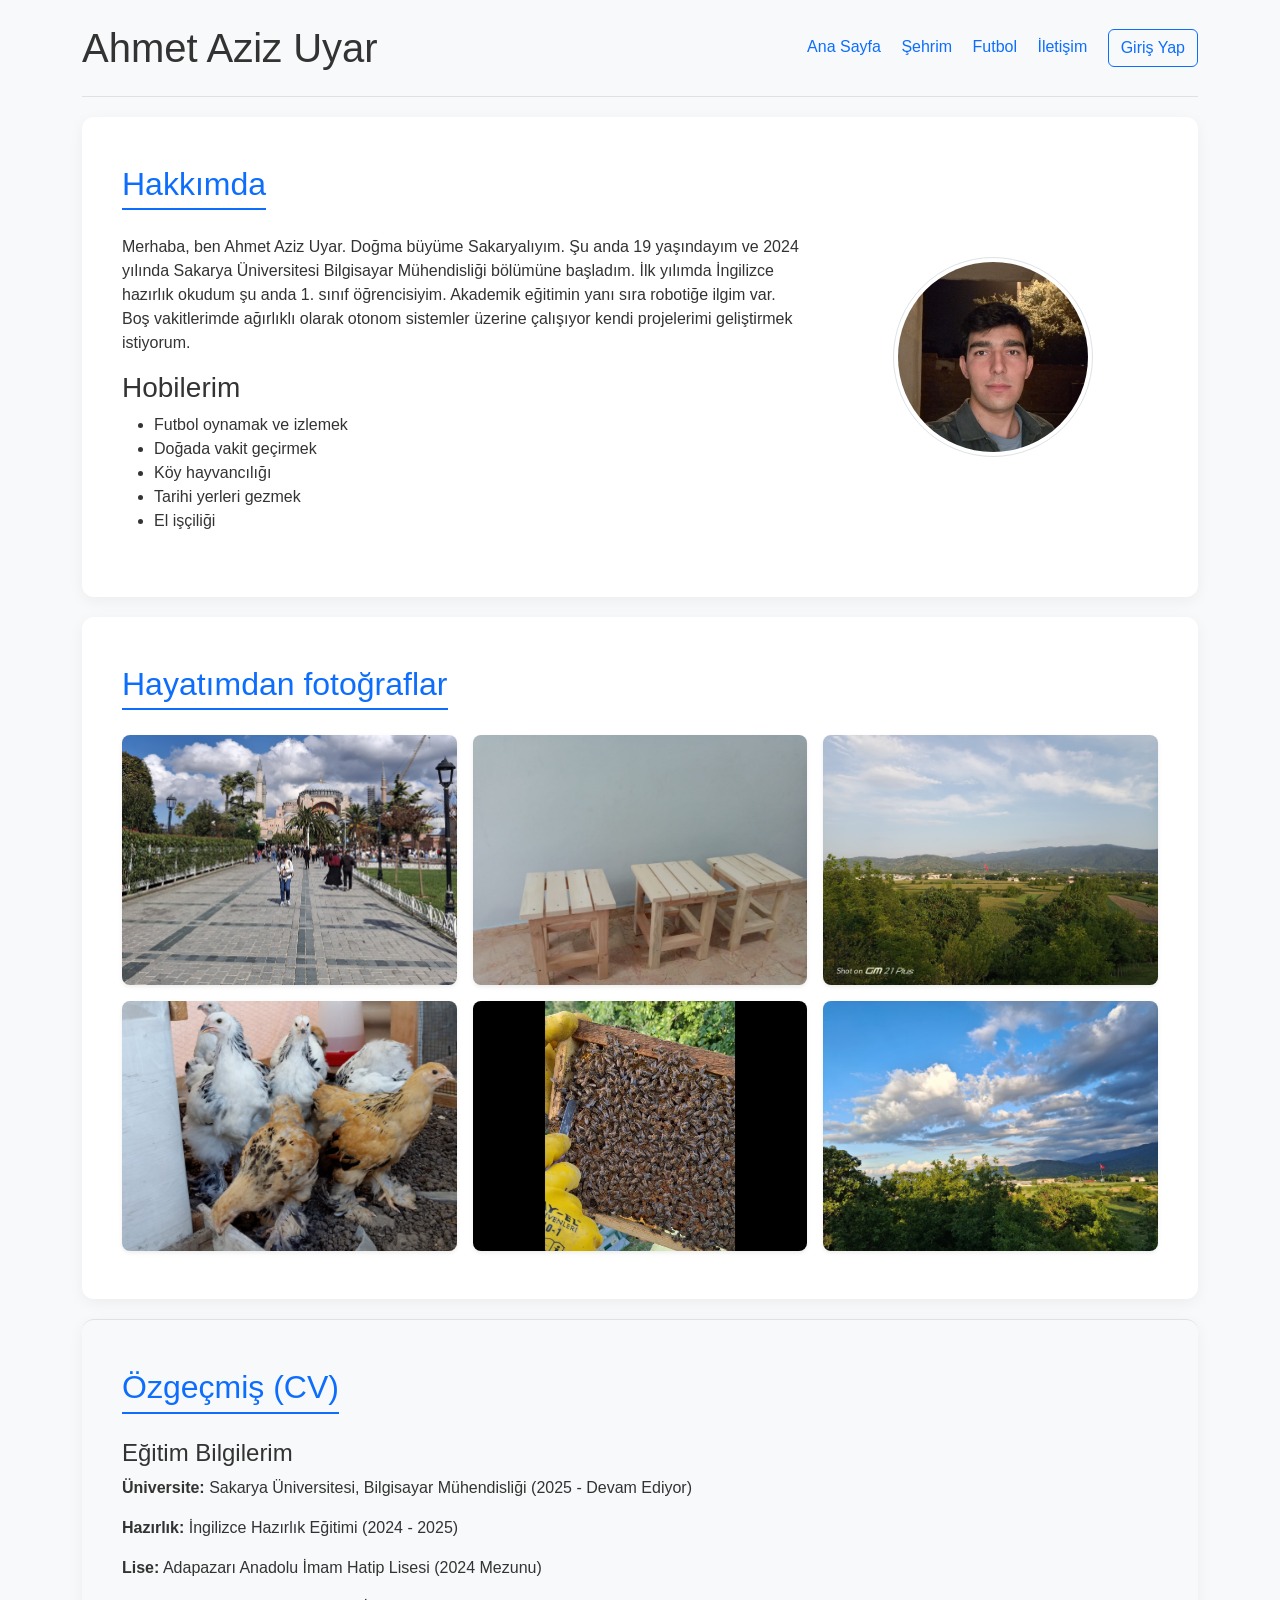
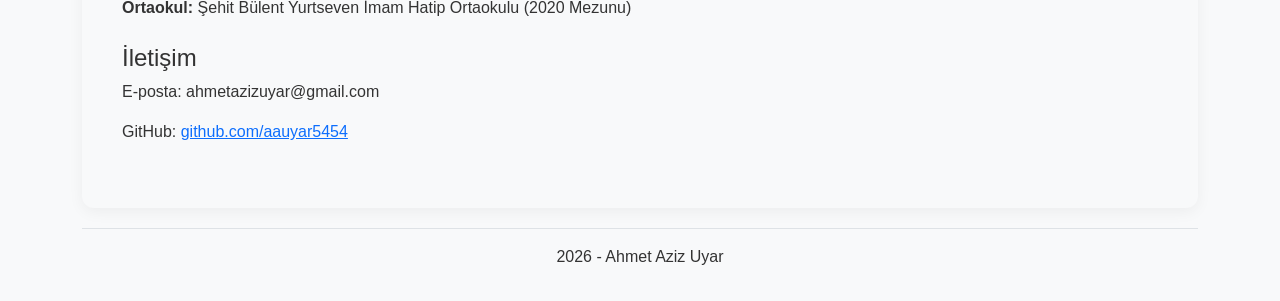
<file: index.html>
﻿<!DOCTYPE html>
<html lang="tr">
<head>
    <meta charset="UTF-8">
    <title>Ahmet Aziz Uyar - Web Projesi</title>
    <!-- Bootstrap bağlantısı -->
    <link href="https://cdn.jsdelivr.net/npm/bootstrap@5.3.0/dist/css/bootstrap.min.css" rel="stylesheet">
    <script src="https://cdn.jsdelivr.net/npm/bootstrap@5.3.0/dist/js/bootstrap.bundle.min.js"></script>
    <!-- Kendi stil dosyam -->
    <link rel="stylesheet" href="style.css">
    <style>
        /* Yeni eklenen fotoğrafların aynı boyutta ve düzgün görünmesi için */
        .gallery-img {
            height: 250px;
            object-fit: cover;
            border-radius: 8px;
            width: 100%;
        }
    </style>
</head>
<body class="container">

    <!-- Üst menü -->
    <header class="py-4 border-bottom d-flex justify-content-between align-items-center">
        <h1 class="m-0">Ahmet Aziz Uyar</h1>
        <nav>
            <a href="index.html" class="text-decoration-none me-3">Ana Sayfa</a>
            <a href="sehrim.html" class="text-decoration-none me-3">Şehrim</a>
            <a href="futbol.html" class="text-decoration-none me-3">Futbol</a>
            <a href="iletisim.html" class="text-decoration-none me-3">İletişim</a>
            <a href="login.html" class="btn btn-outline-primary">Giriş Yap</a>
        </nav>
    </header>

    <!-- Kişisel bilgilerim ve hobilerim -->
    <section id="hakkimda" class="py-5">
        <div class="row align-items-center">
            <div class="col-md-8">
                <h2>Hakkımda</h2>
                <p>Merhaba, ben Ahmet Aziz Uyar. Doğma büyüme Sakaryalıyım. Şu anda 19 yaşındayım ve 2024 yılında Sakarya Üniversitesi Bilgisayar Mühendisliği bölümüne başladım.
                     İlk yılımda İngilizce hazırlık okudum şu anda 1. sınıf öğrencisiyim. Akademik eğitimin yanı sıra robotiğe ilgim var.
                     Boş vakitlerimde ağırlıklı olarak otonom sistemler üzerine çalışıyor kendi projelerimi geliştirmek istiyorum.</p>
                    
                <h3>Hobilerim</h3>
                <ul>
                    <li>Futbol oynamak ve izlemek </li>
                    <li>Doğada vakit geçirmek</li>
                    <li>Köy hayvancılığı</li>
                    <li>Tarihi yerleri gezmek</li>
                    <li>El işçiliği</li>         
                </ul>
            </div>
            <!-- Fotoğraf Kısmı -->
            <div class="col-md-4 text-center">
                <img src="img/kendi_fotom.jpeg" class="rounded-circle img-thumbnail profile-img" alt="Ahmet Aziz Uyar" style="width: 200px; height: 200px; object-fit: cover;">
            </div>
        </div>
    </section>

    <!-- Fotoğraflar Bölümü -->
    <section id="fotograflar" class="py-5">
        <h2>Hayatımdan fotoğraflar</h2>
        <div class="row g-3">
            <div class="col-md-4 col-sm-6">
                <img src="img/photo1.jpeg" class="gallery-img shadow-sm" alt="Fotoğraf 1">
            </div>
            <div class="col-md-4 col-sm-6">
                <img src="img/photo2.jpeg" class="gallery-img shadow-sm" alt="Fotoğraf 2">
            </div>
            <div class="col-md-4 col-sm-6">
                <img src="img/photo3.jpeg" class="gallery-img shadow-sm" alt="Fotoğraf 3">
            </div>
            <div class="col-md-4 col-sm-6">
                <img src="img/photo4.jpeg" class="gallery-img shadow-sm" alt="Fotoğraf 4">
            </div>
            <div class="col-md-4 col-sm-6">
                <img src="img/photo5.jpeg" class="gallery-img shadow-sm" alt="Fotoğraf 5">
            </div>
            <div class="col-md-4 col-sm-6">
                <img src="img/photo6.jpeg" class="gallery-img shadow-sm" alt="Fotoğraf 6">
            </div>
        </div>
    </section>

    <!-- Eğitim geçmişim -->
    <section id="ozgecmis" class="py-5 border-top bg-light">
        <h2>Özgeçmiş (CV)</h2>
        <article class="mb-4">
            <h4>Eğitim Bilgilerim</h4>
            <p><strong>Üniversite:</strong> Sakarya Üniversitesi, Bilgisayar Mühendisliği (2025 - Devam Ediyor)</p>
            <p><strong>Hazırlık:</strong> İngilizce Hazırlık Eğitimi (2024 - 2025)</p>
            <p><strong>Lise:</strong> Adapazarı Anadolu İmam Hatip Lisesi (2024 Mezunu)</p>
            <p><strong>Ortaokul:</strong> Şehit Bülent Yurtseven İmam Hatip Ortaokulu (2020 Mezunu)</p>
        </article>

        <article>
            <h4>İletişim</h4>
            <p>E-posta: ahmetazizuyar@gmail.com</p>
            <p>GitHub: <a href="https://github.com/aauyar5454" target="_blank">github.com/aauyar5454</a></p>
        </article>
    </section>

    <footer class="py-3 text-center border-top">
        <p>2026 - Ahmet Aziz Uyar</p>
    </footer>

</body>
</html>
</file>
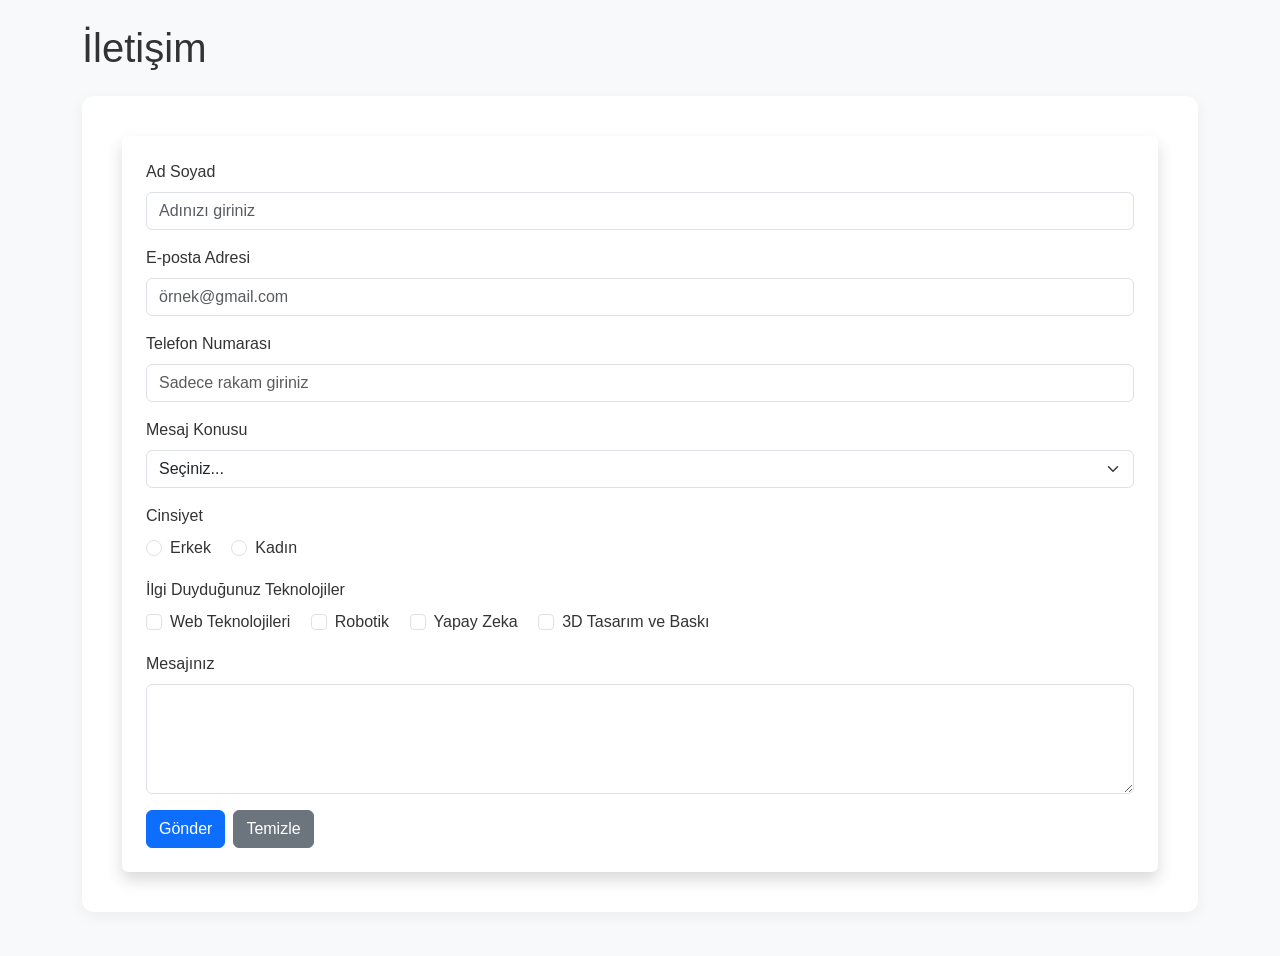
<file: contact.html>
<!DOCTYPE html>
<html lang="tr">
<head>
    <meta charset="UTF-8">
    <title>İletişim - Ahmet Aziz Uyar</title>
    <link href="https://cdn.jsdelivr.net/npm/bootstrap@5.3.0/dist/css/bootstrap.min.css" rel="stylesheet">
    <link rel="stylesheet" href="style.css">
</head>
<body class="container py-4">
    <header class="mb-4">
        <h1>İletişim</h1>
    </header>

    <main class="box-grid">
        <section class="content-box">
            <form id="contactForm" action="gonder.php" method="POST" class="shadow p-4 rounded bg-white">
                <div class="mb-3">
                    <label for="name" class="form-label">Ad Soyad</label>
                    <input type="text" class="form-control" id="name" name="name" placeholder="Adınızı giriniz">
                </div>

                <div class="mb-3">
                    <label for="email" class="form-label">E-posta Adresi</label>
                    <input type="email" class="form-control" id="email" name="email" placeholder="örnek@gmail.com">
                </div>

                <div class="mb-3">
                    <label for="phone" class="form-label">Telefon Numarası</label>
                    <input type="text" class="form-control" id="phone" name="phone" placeholder="Sadece rakam giriniz">
                </div>

                <div class="mb-3">
                    <label for="subject" class="form-label">Mesaj Konusu</label>
                    <select class="form-select" id="subject" name="subject">
                        <option value="">Seçiniz...</option>
                        <option value="bilgi">Bilgi Almak İstiyorum</option>
                        <option value="proje">Proje Hakkında</option>
                        <option value="diger">Diğer</option>
                    </select>
                </div>

                <div class="mb-3">
                    <label class="form-label d-block">Cinsiyet</label>
                    <div class="form-check form-check-inline">
                        <input class="form-check-input" type="radio" name="gender" id="erkek" value="erkek">
                        <label class="form-check-label" for="erkek">Erkek</label>
                    </div>
                    <div class="form-check form-check-inline">
                        <input class="form-check-input" type="radio" name="gender" id="kadin" value="kadin">
                        <label class="form-check-label" for="kadin">Kadın</label>
                    </div>
                </div>

                <div class="mb-3">
                    <label class="form-label d-block">İlgi Duyduğunuz Teknolojiler</label>
                    <div class="form-check form-check-inline">
                        <input class="form-check-input" type="checkbox" name="interest[]" id="web" value="web">
                        <label class="form-check-label" for="web">Web Teknolojileri</label>
                    </div>
                    <div class="form-check form-check-inline">
                        <input class="form-check-input" type="checkbox" name="interest[]" id="robot" value="robot">
                        <label class="form-check-label" for="robot">Robotik</label>
                    </div>
                    <div class="form-check form-check-inline">
                        <input class="form-check-input" type="checkbox" name="interest[]" id="ai" value="ai">
                        <label class="form-check-label" for="ai">Yapay Zeka</label>
                    </div>
                    <div class="form-check form-check-inline">
                        <input class="form-check-input" type="checkbox" name="interest[]" id="3d" value="3d">
                        <label class="form-check-label" for="3d">3D Tasarım ve Baskı</label>
                    </div>
                </div>

                <div class="mb-3">
                    <label for="message" class="form-label">Mesajınız</label>
                    <textarea class="form-control" id="message" name="message" rows="4"></textarea>
                </div>

                <div class="d-grid gap-2 d-md-flex justify-content-md-start">
                    <button type="submit" class="btn btn-primary">Gönder</button>
                    <button type="reset" class="btn btn-secondary">Temizle</button>
                </div>
            </form>
        </section>
    </main>
</body>
</html>
</file>
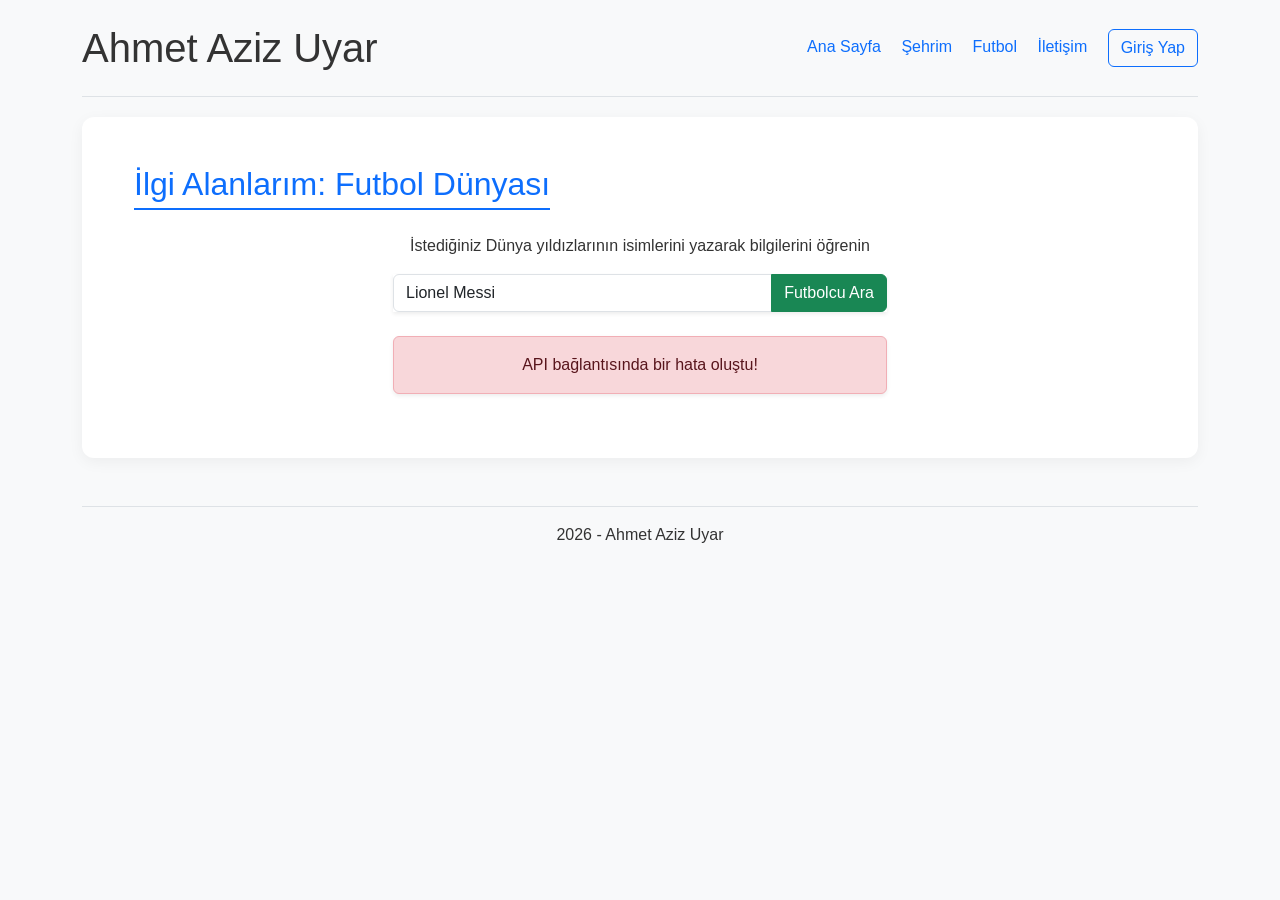
<file: futbol.html>
<!DOCTYPE html>
<html lang="tr">
<head>
    <meta charset="UTF-8">
    <title>Futbol Dünyası - Ahmet Aziz Uyar</title>
    <!-- Bootstrap bağlantısı -->
    <link href="https://cdn.jsdelivr.net/npm/bootstrap@5.3.0/dist/css/bootstrap.min.css" rel="stylesheet">
    <script src="https://cdn.jsdelivr.net/npm/bootstrap@5.3.0/dist/js/bootstrap.bundle.min.js"></script>
    <!-- Kendi stil dosyam -->
    <link rel="stylesheet" href="style.css">
</head>
<body class="container">

    <!-- Üst menü -->
    <header class="py-4 border-bottom d-flex justify-content-between align-items-center">
        <h1 class="m-0">Ahmet Aziz Uyar</h1>
        <nav>
            <a href="index.html" class="text-decoration-none me-3">Ana Sayfa</a>
            <a href="sehrim.html" class="text-decoration-none me-3">Şehrim</a>
            <a href="futbol.html" class="text-decoration-none me-3">Futbol</a>
            <a href="iletisim.html" class="text-decoration-none me-3">İletişim</a>
            <a href="login.html" class="btn btn-outline-primary">Giriş Yap</a>
        </nav>
    </header>

    <!-- Futbol arama alanı -->
    <section id="ilgi-alanlarim" class="py-5">
        <div class="container">
            <h2 class="text-center mb-4">İlgi Alanlarım: Futbol Dünyası</h2>
            <div class="row justify-content-center">
                <div class="col-md-6 text-center">
                    <p>İstediğiniz Dünya yıldızlarının isimlerini yazarak bilgilerini öğrenin</p>
                    
                    <div class="input-group mb-3 shadow-sm">
                        <input type="text" id="playerName" class="form-control" placeholder="Örn: Lionel Messi, Cristiano Ronaldo, Icardi..." value="Lionel Messi">
                        <button class="btn btn-success" type="button" onclick="fetchPlayerData()">Futbolcu Ara</button>
                    </div>
                    
                    <div id="apiResult" class="mt-4"></div>
                </div>
            </div>
        </div>
    </section>

    <!-- Sayfa altı -->
    <footer class="py-3 text-center border-top mt-5">
        <p>2026 - Ahmet Aziz Uyar</p>
    </footer>

    <!-- Api bağlantı scripti -->
    <script>
        function fetchPlayerData() {
            const playerInput = document.getElementById('playerName').value;
            const resultDiv = document.getElementById('apiResult');

            if(playerInput === "") {
                resultDiv.innerHTML = '<div class="alert alert-warning">Lütfen bir futbolcu adı girin!</div>';
                return;
            }

            resultDiv.innerHTML = '<div class="spinner-border text-success" role="status"></div><p class="mt-2">Veriler çekiliyor...</p>';

            fetch(`https://www.thesportsdb.com/api/v1/json/3/searchplayers.php?p=${playerInput}`)
                .then(response => response.json())
                .then(data => {
                    if (data.player && data.player.length > 0) {
                        const player = data.player[0]; 
                        const imageUrl = player.strThumb ? player.strThumb : 'https://via.placeholder.com/300x300?text=Fotograf+Yok';
                        
                        resultDiv.innerHTML = `
                            <div class="card shadow border-0 mx-auto" style="max-width: 18rem; border-radius: 15px;">
                                <img src="${imageUrl}" class="card-img-top rounded-top" alt="${player.strPlayer}">
                                <div class="card-body bg-dark text-white rounded-bottom">
                                    <h5 class="card-title text-success fw-bold">${player.strPlayer}</h5>
                                    <ul class="list-unstyled mb-0 text-start">
                                        <li><strong>Takım:</strong> ${player.strTeam || 'Bilinmiyor'}</li>
                                        <li><strong>Milli Takım:</strong> ${player.strNationality}</li>
                                        <li><strong>Mevki:</strong> ${player.strPosition}</li>
                                        <li><strong>Doğum Tarihi:</strong> ${player.dateBorn || 'Bilinmiyor'}</li>
                                    </ul>
                                </div>
                            </div>
                        `;
                    } else {
                        resultDiv.innerHTML = '<div class="alert alert-danger shadow-sm">Oyuncu bulunamadı. Lütfen İngilizce karakterlerle veya tam adıyla tekrar deneyin.</div>';
                    }
                })
                .catch(error => {
                    resultDiv.innerHTML = '<div class="alert alert-danger shadow-sm">API bağlantısında bir hata oluştu!</div>';
                });
        }

        document.addEventListener("DOMContentLoaded", function() {
            fetchPlayerData();
        });
    </script>

</body>
</html>
</file>
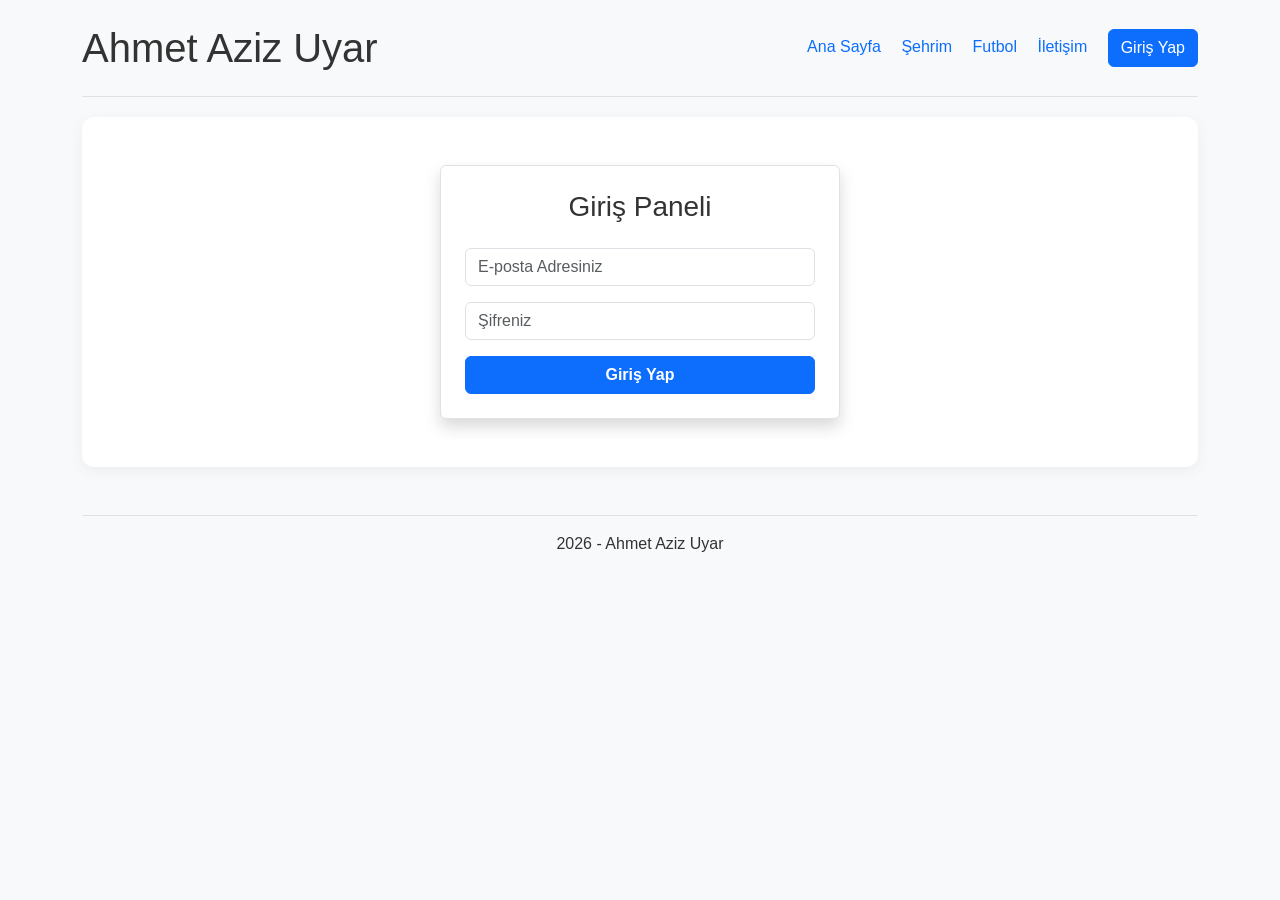
<file: login.html>
<!DOCTYPE html>
<html lang="tr">
<head>
    <meta charset="UTF-8">
    <title>Giriş Yap - Ahmet Aziz Uyar</title>
    <!-- Bootstrap bağlantısı -->
    <link href="https://cdn.jsdelivr.net/npm/bootstrap@5.3.0/dist/css/bootstrap.min.css" rel="stylesheet">
    <script src="https://cdn.jsdelivr.net/npm/bootstrap@5.3.0/dist/js/bootstrap.bundle.min.js"></script>
    <!-- Kendi stil dosyam -->
    <link rel="stylesheet" href="style.css">
</head>
<body class="container">

    <!-- Üst menü -->
    <header class="py-4 border-bottom d-flex justify-content-between align-items-center">
        <h1 class="m-0">Ahmet Aziz Uyar</h1>
        <nav>
            <a href="index.html" class="text-decoration-none me-3">Ana Sayfa</a>
            <a href="sehrim.html" class="text-decoration-none me-3">Şehrim</a>
            <a href="futbol.html" class="text-decoration-none me-3">Futbol</a>
            <a href="iletisim.html" class="text-decoration-none me-3">İletişim</a>
            <a href="login.html" class="btn btn-primary">Giriş Yap</a>
        </nav>
    </header>

    <!-- Giriş Formu Bölümü -->
    <section class="py-5 d-flex justify-content-center">
        <div class="border shadow p-4 bg-white rounded" style="width: 100%; max-width: 400px;">
            <h3 class="text-center mb-4">Giriş Paneli</h3>
            
            <form action="login.php" method="POST" onsubmit="return kontrol()">
                <div class="mb-3">
                    <input type="text" name="email" id="email" class="form-control" placeholder="E-posta Adresiniz">
                </div>
                <div class="mb-3">
                    <input type="password" name="password" id="pass" class="form-control" placeholder="Şifreniz">
                </div>
                <button type="submit" class="btn btn-primary w-100 fw-bold">Giriş Yap</button>
            </form>
            
        </div>
    </section>

    <!-- Sayfa Altı -->
    <footer class="py-3 text-center border-top mt-5">
        <p>2026 - Ahmet Aziz Uyar</p>
    </footer>

    <!-- Form Kontrol Scripti -->
    <script>
    function kontrol() {
        var mail = document.getElementById("email").value;
        var sifre = document.getElementById("pass").value;
        
        // Mail formatı kontrolü için  filtre
        var filtre = /^[a-zA-Z0-9._-]+@[a-zA-Z0-9.-]+\.[a-zA-Z]{2,4}$/;

        if (mail == "" || sifre == "") {
            alert("Lütfen tüm alanları doldurunuz!");
            return false;
        }
        if (!filtre.test(mail)) {
            alert("Geçerli bir e-posta adresi giriniz!");
            return false;
        }
        return true;
    }
    </script>
</body>
</html>
</file>
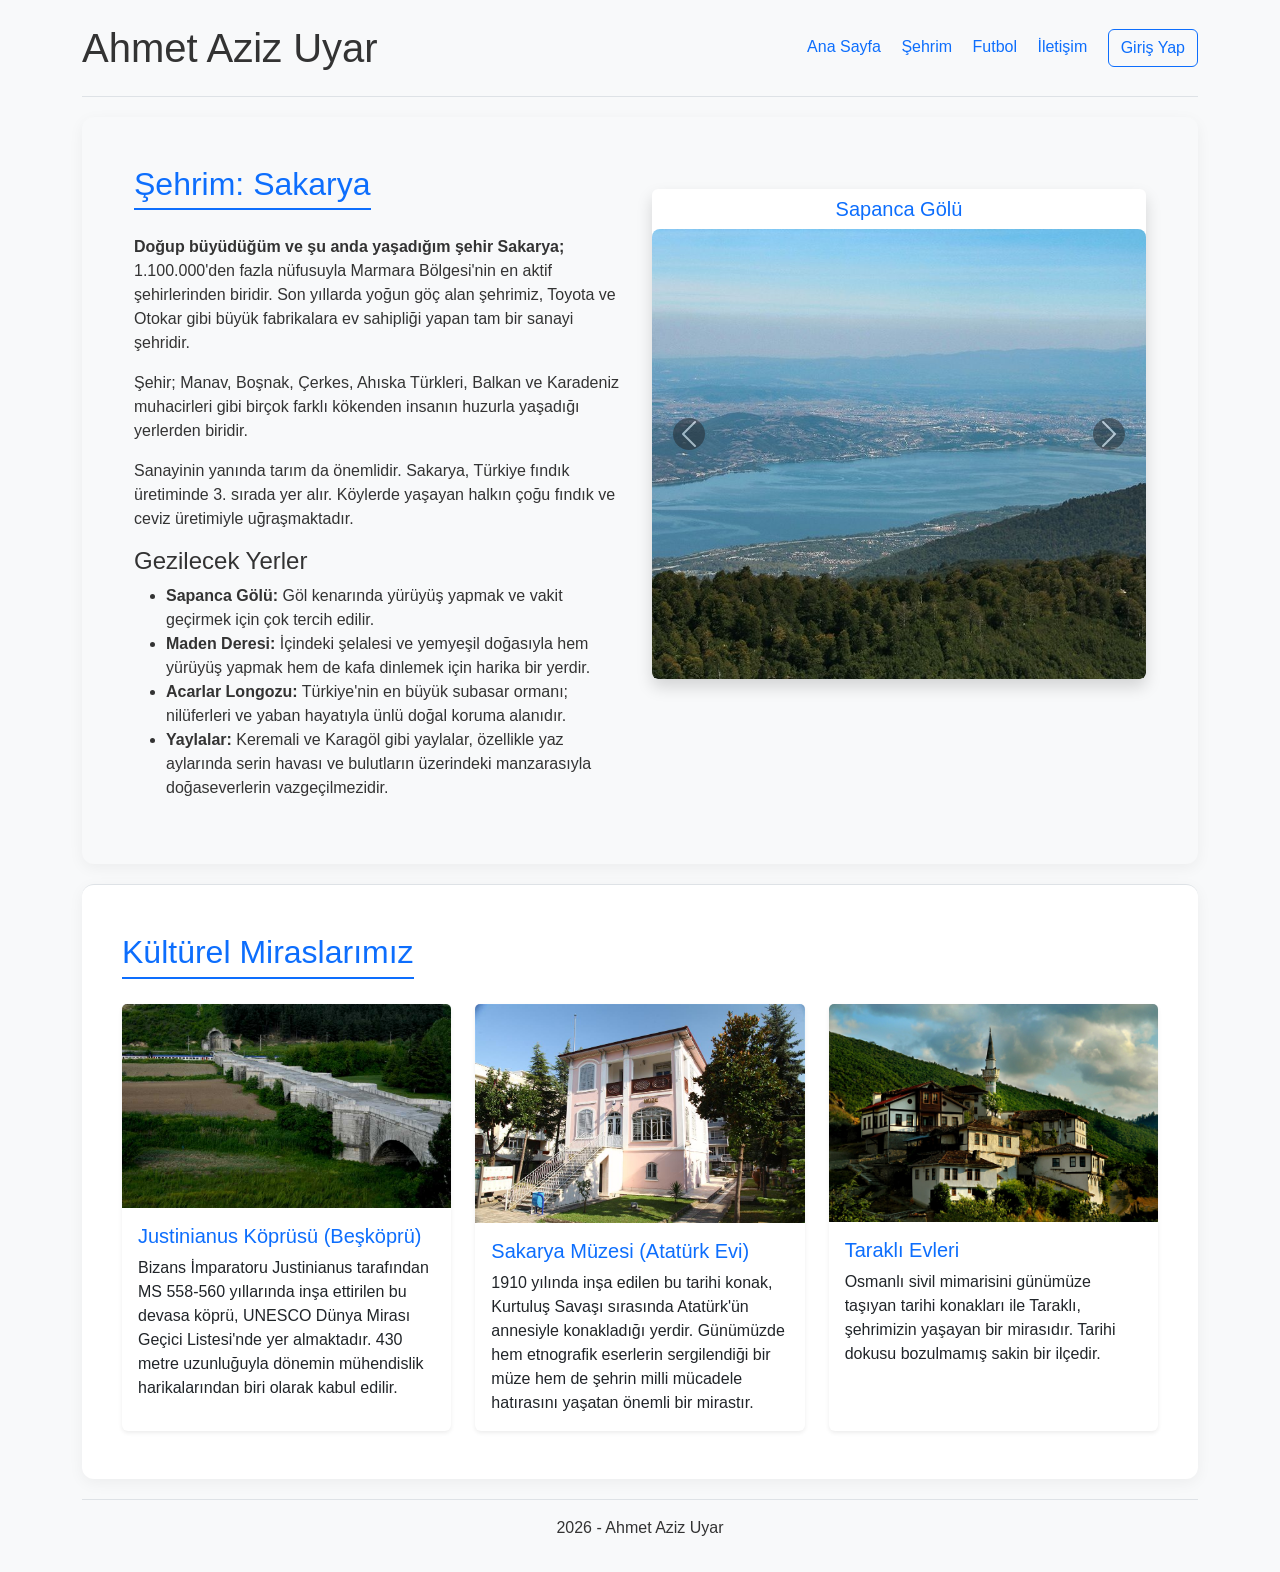
<file: sehrim.html>
<!DOCTYPE html>
<html lang="tr">
<head>
    <meta charset="UTF-8">
    <title>Şehrim - Ahmet Aziz Uyar</title>
    <!-- Bootstrap bağlantısı -->
    <link href="https://cdn.jsdelivr.net/npm/bootstrap@5.3.0/dist/css/bootstrap.min.css" rel="stylesheet">
    <script src="https://cdn.jsdelivr.net/npm/bootstrap@5.3.0/dist/js/bootstrap.bundle.min.js"></script>
    <!-- Kendi stil dosyam -->
    <link rel="stylesheet" href="style.css">
</head>
<body class="container">

    <!-- Başlık ve Menü Aynı Hizada -->
    <header class="py-4 border-bottom d-flex justify-content-between align-items-center">
        <h1 class="m-0">Ahmet Aziz Uyar</h1>
        <nav>
            <a href="index.html" class="text-decoration-none me-3">Ana Sayfa</a>
            <a href="sehrim.html" class="text-decoration-none me-3">Şehrim</a>
            <a href="futbol.html" class="text-decoration-none me-3">Futbol</a>
            <a href="iletisim.html" class="text-decoration-none me-3">İletişim</a>
            <a href="login.html" class="btn btn-outline-primary">Giriş Yap</a>
        </nav>
    </header>

    <!-- Yaşadığım şehir Sakarya hakkında bilgiler -->
    <section id="sehrim" class="py-5 bg-light">
        <div class="container">
            <div class="row align-items-start">
                <div class="col-md-6">
                    <h2>Şehrim: Sakarya</h2>
                    <p><strong>Doğup büyüdüğüm ve şu anda yaşadığım şehir Sakarya;</strong> 1.100.000'den fazla nüfusuyla Marmara Bölgesi'nin en aktif şehirlerinden biridir. Son yıllarda yoğun göç alan şehrimiz, Toyota ve Otokar gibi büyük fabrikalara ev sahipliği yapan tam bir sanayi şehridir.</p>
                    <p>Şehir; Manav, Boşnak, Çerkes, Ahıska Türkleri, Balkan ve Karadeniz muhacirleri gibi birçok farklı kökenden insanın huzurla yaşadığı yerlerden biridir.</p>
                    <p>Sanayinin yanında tarım da önemlidir. Sakarya, Türkiye fındık üretiminde 3. sırada yer alır. Köylerde yaşayan halkın çoğu fındık ve ceviz üretimiyle uğraşmaktadır.</p>
                    
                    <h4>Gezilecek Yerler</h4>
                    <ul>
                        <li><strong>Sapanca Gölü:</strong> Göl kenarında yürüyüş yapmak ve vakit geçirmek için çok tercih edilir.</li>
                        <li><strong>Maden Deresi:</strong> İçindeki şelalesi ve yemyeşil doğasıyla hem yürüyüş yapmak hem de kafa dinlemek için harika bir yerdir.</li>
                        <li><strong>Acarlar Longozu:</strong> Türkiye'nin en büyük subasar ormanı; nilüferleri ve yaban hayatıyla ünlü doğal koruma alanıdır.</li>
                        <li><strong>Yaylalar:</strong> Keremali ve Karagöl gibi yaylalar, özellikle yaz aylarında serin havası ve bulutların üzerindeki manzarasıyla doğaseverlerin vazgeçilmezidir.</li>
                    </ul>
                </div>

                <!-- Şehir görselleri için slider -->
                <div class="col-md-6 mt-4">
                    <div id="sakaryaSlider" class="carousel slide" data-bs-ride="carousel">
                        <div class="carousel-inner shadow rounded bg-white">
                            
                            <!-- Sapanca Gölü -->
                            <div class="carousel-item active">
                                <div class="text-center py-2">
                                    <h5 class="m-0 text-primary">Sapanca Gölü</h5>
                                </div>
                                <img src="img/sapanca.jpg" class="d-block w-100 rounded-bottom" alt="Sapanca Gölü">
                            </div>

                            <!-- Maden Deresi -->
                            <div class="carousel-item">
                                <div class="text-center py-2">
                                    <h5 class="m-0 text-primary">Maden Deresi</h5>
                                </div>
                                <img src="img/madend.jpg" class="d-block w-100 rounded-bottom" alt="Maden Deresi">
                            </div>

                            <!-- Acarlar Longozu -->
                            <div class="carousel-item">
                                <div class="text-center py-2">
                                    <h5 class="m-0 text-primary">Acarlar Longozu</h5>
                                </div>
                                <img src="img/acarlar_longozu.jpg" class="d-block w-100 rounded-bottom" alt="Acarlar Longozu">
                            </div>

                            <!-- Karagöl Yaylası -->
                            <div class="carousel-item">
                                <div class="text-center py-2">
                                    <h5 class="m-0 text-primary">Karagöl Yaylası</h5>
                                </div>
                                <img src="img/karagol.jpg" class="d-block w-100 rounded-bottom" alt="Karagöl Yaylası">
                            </div>

                            <!-- Keremali Yaylası -->
                            <div class="carousel-item">
                                <div class="text-center py-2">
                                    <h5 class="m-0 text-primary">Keremali Yaylası</h5>
                                </div>
                                <img src="img/keremali.jpg" class="d-block w-100 rounded-bottom" alt="Keremali Yaylası">
                            </div>
                        </div>

                        <!-- Slider Butonları -->
                        <button class="carousel-control-prev" type="button" data-bs-target="#sakaryaSlider" data-bs-slide="prev">
                            <span class="carousel-control-prev-icon bg-dark rounded-circle"></span>
                        </button>
                        <button class="carousel-control-next" type="button" data-bs-target="#sakaryaSlider" data-bs-slide="next">
                            <span class="carousel-control-next-icon bg-dark rounded-circle"></span>
                        </button>
                    </div>
                </div>
            </div>
        </div>
    </section>

    <!-- Şehrimizin kültürel mirası ve tarihi yerleri -->
    <section id="mirasimiz" class="py-5 border-top">
        <h2>Kültürel Miraslarımız</h2>
        <div class="row g-4">
            <!-- Justinianus Köprüsü -->
            <div class="col-md-4">
                <div class="card h-100 shadow-sm border-0">
                    <img src="img/bes_kopru.jpg" class="card-img-top" alt="Justinianus Köprüsü">
                    <div class="card-body">
                        <h5 class="card-title text-primary">Justinianus Köprüsü (Beşköprü)</h5>
                        <p class="card-text">Bizans İmparatoru Justinianus tarafından MS 558-560 yıllarında inşa ettirilen bu devasa köprü, UNESCO Dünya Mirası Geçici Listesi'nde yer almaktadır. 430 metre uzunluğuyla dönemin mühendislik harikalarından biri olarak kabul edilir.</p>
                    </div>
                </div>
            </div>

            <!-- Sakarya Müzesi -->
            <div class="col-md-4">
                <div class="card h-100 shadow-sm border-0">
                    <img src="img/sakarya_müzesi.jpg" class="card-img-top" alt="Sakarya Müzesi">
                    <div class="card-body">
                        <h5 class="card-title text-primary">Sakarya Müzesi (Atatürk Evi)</h5>
                        <p class="card-text">1910 yılında inşa edilen bu tarihi konak, Kurtuluş Savaşı sırasında Atatürk'ün annesiyle konakladığı yerdir. Günümüzde hem etnografik eserlerin sergilendiği bir müze hem de şehrin milli mücadele hatırasını yaşatan önemli bir mirastır.</p>
                    </div>
                </div>
            </div>

            <!-- Taraklı Evleri -->
            <div class="col-md-4">
                <div class="card h-100 shadow-sm border-0">
                    <img src="img/taraklı.jpg" class="card-img-top" alt="Taraklı Evleri">
                    <div class="card-body">
                        <h5 class="card-title text-primary">Taraklı Evleri</h5>
                        <p class="card-text">Osmanlı sivil mimarisini günümüze taşıyan tarihi konakları ile Taraklı, şehrimizin yaşayan bir mirasıdır. Tarihi dokusu bozulmamış sakin bir ilçedir.</p>
                    </div>
                </div>
            </div>
        </div>
    </section>

    <footer class="py-3 text-center border-top">
        <p>2026 - Ahmet Aziz Uyar</p>
    </footer>

</body>
</html>
</file>
<file: style.css>
/* Sayfa genel arka planı ve yazı tipi */
body {
    background-color: #f8f9fa;
    font-family: 'Segoe UI', Tahoma, Geneva, Verdana, sans-serif;
    color: #333;
}

/* Bölümlerin (Hakkımda, Şehrim vb.) tasarımı */
section {
    background: #ffffff;
    padding: 40px;
    margin-top: 20px;
    margin-bottom: 20px;
    border-radius: 12px;
    box-shadow: 0 4px 15px rgba(0, 0, 0, 0.05);
}

/* Slider (Carousel) resim boyutlarını sabitleme */
.carousel-item img {
    height: 450px;
    object-fit: cover;
    border-radius: 8px;
}

/* Başlıkların altındaki çizgiler için tasarım  */
h2 {
    color: #0d6efd;
    border-bottom: 2px solid #0d6efd;
    display: inline-block;
    padding-bottom: 5px;
    margin-bottom: 25px;
}
</file>
